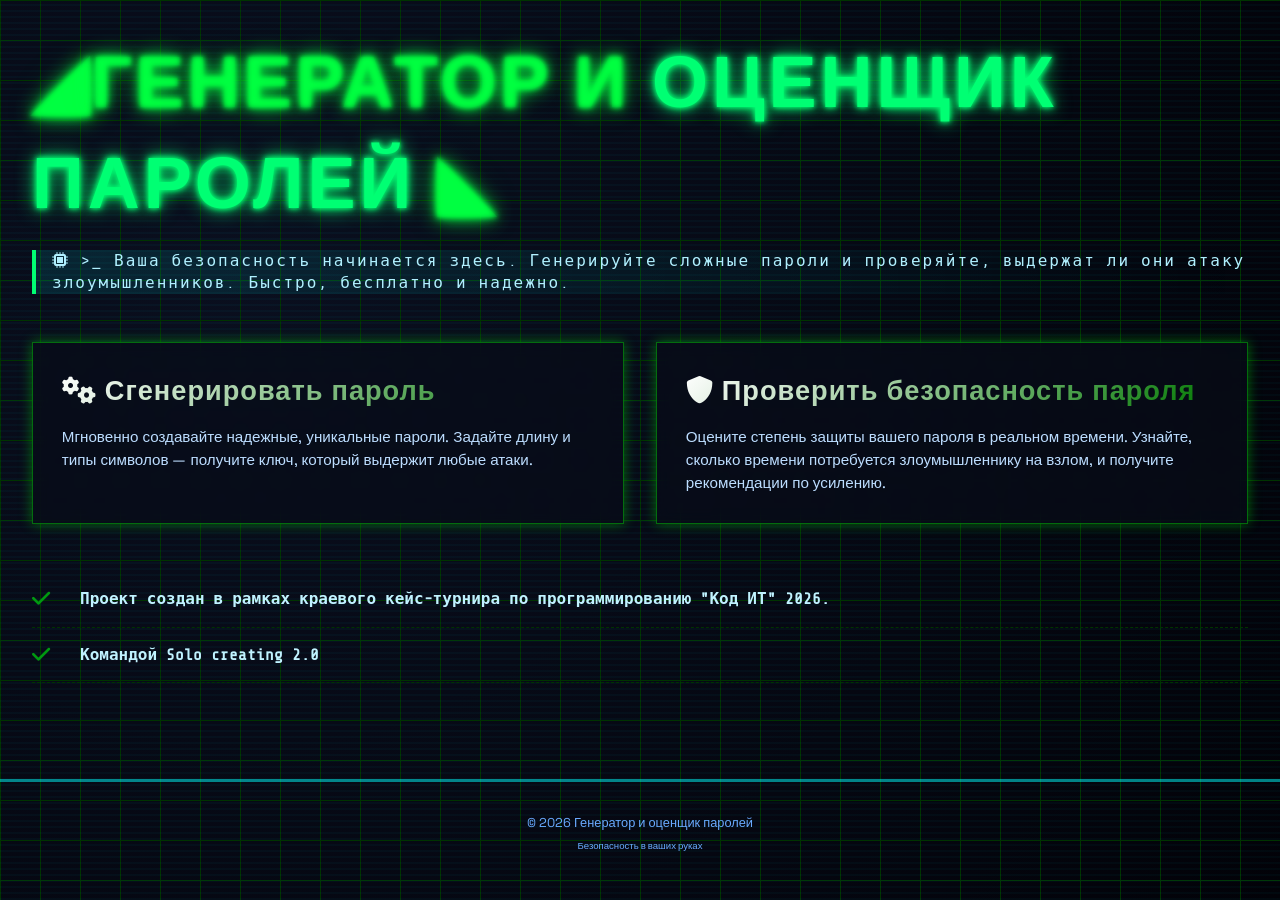
<file: index.html>
<!DOCTYPE html>
<html lang="ru">
<head>
    
    <meta charset="UTF-8">
    <meta name="viewport" content="width=device-width, initial-scale=1.0, user-scalable=yes, maximum-scale=2.0">
    <title>Генератор и оценщик паролей</title>
    <link href="https://fonts.googleapis.com/css2?family=Space+Grotesk:wght@300;400;500;600;700&family=Share+Tech+Mono&display=swap" rel="stylesheet">
    <link rel="stylesheet" href="https://cdnjs.cloudflare.com/ajax/libs/font-awesome/6.0.0-beta3/css/all.min.css">
    <link rel="stylesheet" href="style.css">
</head>
<body>

<div class="cyber-bg"></div>
<div class="grid-overlay"></div>
<div class="scan-lines"></div>
<div class="noise"></div>

<main class="container">
    <h1 class="neon-title">
        <span class="cog">◢</span>ГЕНЕРАТОР И <span class="neon-green">ОЦЕНЩИК ПАРОЛЕЙ</span> <span class="blink">◣</span>
    </h1>
    <div class="cyber-sub">
        <i class="fas fa-microchip"></i> >_ Ваша безопасность начинается здесь.
        Генерируйте сложные пароли и проверяйте, выдержат ли они атаку злоумышленников. Быстро, бесплатно и надежно.
    </div>

    <div class="card-grid">
        <div class="cyber-card">
            <a href="gnr.html">
                <h3><i class="fas fa-cogs"></i>   Сгенерировать пароль</h3>
                <p>Мгновенно создавайте надежные, уникальные пароли. Задайте длину и типы символов — получите ключ, который выдержит любые атаки.</p>
            </a>
        </div>
        <div class="cyber-card">
            <a href="safety.html">
                <h3><i class="fas fa-shield-alt"></i>   Проверить безопасность пароля</h3>
                <p>Оцените степень защиты вашего пароля в реальном времени. Узнайте, сколько времени потребуется злоумышленнику на взлом, и получите рекомендации по усилению.</p>
            </a>    
        </div>
    </div>

    <ul class="glitch-list">
        <li><i class="fas fa-check"></i> <strong>Проект создан в рамках краевого кейс-турнира по программированию "Код ИТ" 2026.</strong></li>
        <li><i class="fas fa-check"></i> <strong>Командой Solo creating 2.0</strong></li>
    </ul>
</main>

<footer class="cyber-footer">
    <div>© 2026 Генератор и оценщик паролей</div>
    <div class="footer-note">Безопасность в ваших руках</div>
</footer>

<script src="script.js"></script>
</body>
</html>
</file>
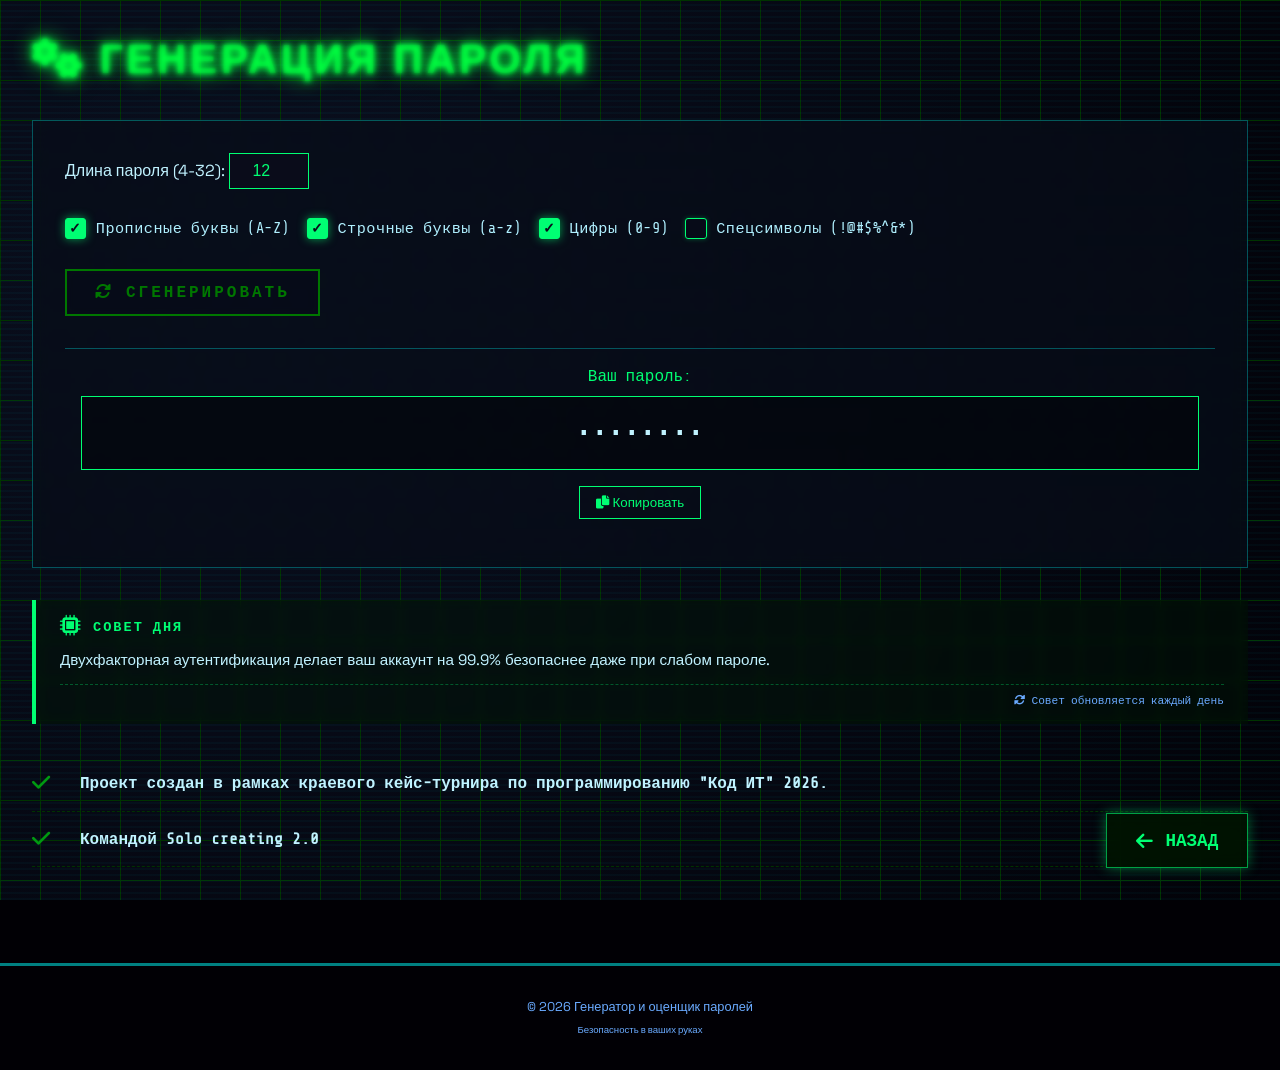
<file: gnr.html>
<!DOCTYPE html>
<html lang="ru">
<head>
    <meta charset="UTF-8">
    <meta name="viewport" content="width=device-width, initial-scale=1.0, user-scalable=yes, maximum-scale=2.0">
    <title>Генерация пароля</title>
    <link href="https://fonts.googleapis.com/css2?family=Space+Grotesk:wght@300;400;500;600;700&family=Share+Tech+Mono&display=swap" rel="stylesheet">
    <link rel="stylesheet" href="https://cdnjs.cloudflare.com/ajax/libs/font-awesome/6.0.0-beta3/css/all.min.css">
    <link rel="stylesheet" href="style.css">
</head>
<body>

<div class="cyber-bg"></div>
<div class="grid-overlay"></div>
<div class="scan-lines"></div>
<div class="noise"></div>

<main class="container">
    <h1 class="neon-title" style="font-size: 2.5rem;">
        <i class="fas fa-cogs"></i> ГЕНЕРАЦИЯ ПАРОЛЯ
    </h1>

    <div class="generator-panel">
        <div class="param-nogroup">
            <label>Длина пароля (4-32):</label>
            <input type="number" id="length" min="4" max="32" value="12">
        </div>

        <div class="param-group">
            <input type="checkbox" id="useUpper" checked>
            <label for="useUpper">Прописные буквы (A-Z)</label>
    
            <input type="checkbox" id="useLower" checked>
            <label for="useLower">Строчные буквы (a-z)</label>
    
            <input type="checkbox" id="useDigits" checked>
            <label for="useDigits">Цифры (0-9)</label>
    
            <input type="checkbox" id="useSpecial">
            <label for="useSpecial">Спецсимволы (!@#$%^&*)</label>
        </div>

        <button class="cyber-btn" id="generateBtn"><i class="fas fa-sync-alt"></i> Сгенерировать</button>

        <div class="result-area">
            <div class="result-label">Ваш пароль:</div>
            <div class="password-display" id="passwordResult">••••••••</div>
            <button class="copy-btn" id="copyBtn"><i class="fas fa-copy"></i> Копировать</button>
        </div>
    </div>
    <div class="cyber-tip" id="dailyTip">
        <div class="tip-header">
            <i class="fas fa-microchip"></i>
            <span>СОВЕТ ДНЯ</span>
        </div>
        <div class="tip-content">
            Загрузка совета...
        </div>
        <div class="tip-footer">
            <i class="fas fa-sync-alt"></i> Совет обновляется каждый день
        </div>
    </div>
    <ul class="glitch-list">
        <li><i class="fas fa-check"></i> <strong>Проект создан в рамках краевого кейс-турнира по программированию "Код ИТ" 2026.</strong></li>
        <li><i class="fas fa-check"></i> <strong>Командой Solo creating 2.0</strong></li>
    </ul>
</main>

<footer class="cyber-footer">
    <div>© 2026 Генератор и оценщик паролей</div>
    <div class="footer-note">Безопасность в ваших руках</div>
</footer>
<a href="index.html" class="back-link-fixed"><i class="fas fa-arrow-left"></i> Назад</a>

<script src="script.js"></script>
</body>
</html>
</file>
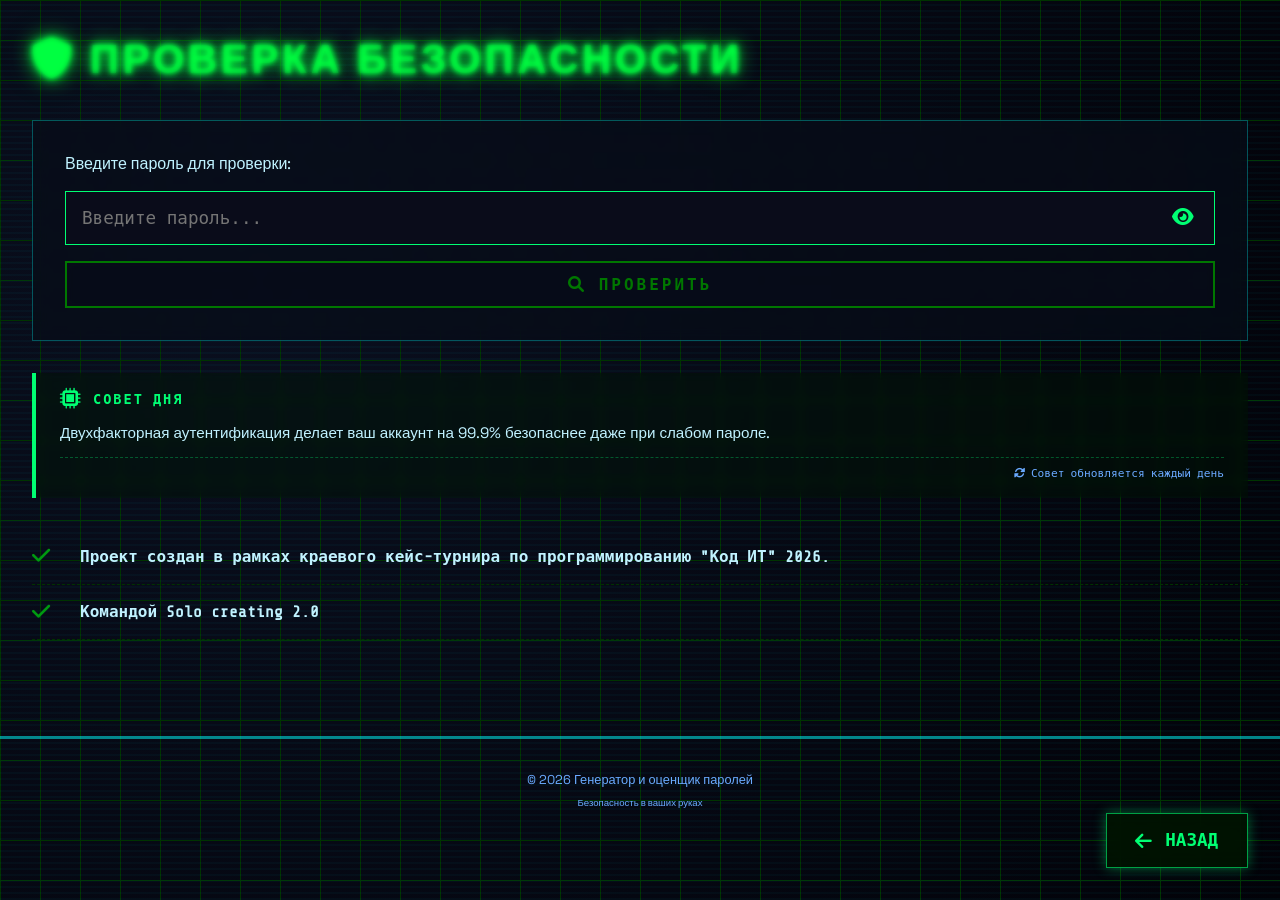
<file: safety.html>
<!DOCTYPE html>
<html lang="ru">
<head>
    <meta charset="UTF-8">
    <meta name="viewport" content="width=device-width, initial-scale=1.0, user-scalable=yes, maximum-scale=2.0">
    <title>Проверка пароля</title>
    <link href="https://fonts.googleapis.com/css2?family=Space+Grotesk:wght@300;400;500;600;700&family=Share+Tech+Mono&display=swap" rel="stylesheet">
    <link rel="stylesheet" href="https://cdnjs.cloudflare.com/ajax/libs/font-awesome/6.0.0-beta3/css/all.min.css">
    <link rel="stylesheet" href="style.css">
</head>
<body>

<div class="cyber-bg"></div>
<div class="grid-overlay"></div>
<div class="scan-lines"></div>
<div class="noise"></div>

<main class="container">
    <h1 class="neon-title" style="font-size: 2.5rem;">
        <i class="fas fa-shield-alt"></i> ПРОВЕРКА БЕЗОПАСНОСТИ
    </h1>

    <div class="checker-panel">
        <div class="input-group">
            <label>Введите пароль для проверки:</label>
            <div class="password-wrapper">
                <input type="password" id="passwordInput" placeholder="Введите пароль...">
                <button type="button" class="toggle-password" id="togglePassword">
                    <i class="fas fa-eye"></i>
                </button>
            </div>
            <button class="cyber-btn" id="checkBtn"><i class="fas fa-search"></i> Проверить</button>
        </div>

        <div class="result-panel" id="resultPanel" style="display: none;">
            <div class="strength-meter">
                <div class="strength-label">Надёжность:</div>
                <div class="progress-bar">
                    <div class="progress-fill" id="strengthFill" style="width: 0%"></div>
                </div>
                <div class="strength-text" id="strengthText"></div>
            </div>
            <div class="details" id="details"></div>
            <div class="time-info" id="timeInfo"></div>
        </div>
    </div>


    <div class="cyber-tip" id="dailyTip">
        <div class="tip-header">
            <i class="fas fa-microchip"></i>
            <span>СОВЕТ ДНЯ</span>
        </div>
        <div class="tip-content">
            Загрузка совета...
        </div>
        <div class="tip-footer">
            <i></i> Совет обновляется каждый день
        </div>
    </div>
    <ul class="glitch-list">
        <li><i class="fas fa-check"></i> <strong>Проект создан в рамках краевого кейс-турнира по программированию "Код ИТ" 2026.</strong></li>
        <li><i class="fas fa-check"></i> <strong>Командой Solo creating 2.0</strong></li>
    </ul>
</main>

<footer class="cyber-footer">
    <div>© 2026 Генератор и оценщик паролей</div>
    <div class="footer-note">Безопасность в ваших руках</div>
</footer>
<a href="index.html" class="back-link-fixed"><i class="fas fa-arrow-left"></i> Назад</a>

<script src="script.js"></script>
</body>
</html>
</file>
<file: style.css>
* {
    margin: 0;
    padding: 0;
    box-sizing: border-box;
}
body {
    background-color: #010005;
    font-family: 'Space Grotesk', sans-serif;
    color: #c0f2ff;
    line-height: 1.4;
    overflow-x: hidden;
}
.cyber-bg {
    position: fixed;
    top: 0;
    left: 0;
    width: 100%;
    height: 100%;
    z-index: -2;
    background: radial-gradient(circle at 20% 30%, #0a0f1f, #020208);
}
.grid-overlay {
    position: fixed;
    top: 0;
    left: 0;
    width: 100%;
    height: 100%;
    background-image: linear-gradient(#003300 1px, transparent 1px), linear-gradient(90deg, #003300 1px, transparent 1px);
    background-size: 40px 40px;
    z-index: -1;
    pointer-events: none;
    animation: gridMove 20s linear infinite;
}
@keyframes gridMove {
    0% { transform: translate(0, 0); }
    100% { transform: translate(40px, 40px); }
}
.scan-lines {
    position: fixed;
    top: 0;
    left: 0;
    width: 100%;
    height: 100%;
    background: repeating-linear-gradient(0deg, rgba(0, 255, 255, 0.03) 0px, rgba(0, 255, 255, 0.03) 2px, transparent 2px, transparent 6px);
    pointer-events: none;
    z-index: 0;
}
.noise {
    position: fixed;
    top: 0;
    left: 0;
    width: 100%;
    height: 100%;
    background: url('https://grainy-gradients.vercel.app/grain?seed=cyberpunk&opacity=0.08');
    pointer-events: none;
    z-index: 0;
    opacity: 0.4;
    mix-blend-mode: overlay;
}
.container {
    max-width: 1300px;
    margin: 0 auto;
    padding: 32px;
    position: relative;
    z-index: 2;
}
.neon-title {
    font-size: 72px;
    font-weight: 800;
    text-transform: uppercase;
    color: #00ff4027;
    text-shadow: 0 0 5px #00ff41, 0 0 10px #00ff41, 0 0 20px #00ff41, 0 0 40px #00ff4027;
    letter-spacing: 4px;
    animation: glitchSkew 3s infinite alternate;
}
@keyframes glitchSkew {
    0%, 95% { transform: skew(0deg); }
    96% { transform: skew(2deg); }
    97% { transform: skew(-1deg); }
    100% { transform: skew(0deg); }
}
.neon-green { color: #00ff73; text-shadow: 0 0 5px #00ff73, 0 0 10px #00ff73, 0 0 20px #01eb6a; }
.cyber-sub {
    font-family: 'Share Tech Mono', monospace;
    font-size: 16px;
    letter-spacing: 2px;
    color: #b0f0ff;
    border-left: 4px solid #00ff73;
    padding-left: 16px;
    margin: 16px 0 32px 0;
    background: linear-gradient(90deg, rgba(0,255,255,0.1), transparent);
}
.blink { animation: blink 1.2s step-start infinite; }
@keyframes blink { 0%, 100% { opacity: 1; } 50% { opacity: 0.3; } }
.card-grid {
    display: grid;
    grid-template-columns: repeat(auto-fit, minmax(300px, 1fr));
    gap: 32px;
    margin: 48px 0;
}
.cyber-card {
    background: rgba(8, 12, 25, 0.65);
    backdrop-filter: blur(8px);
    border: 1px solid rgba(0, 255, 0, 0.4);
    padding: 28.8px;
    transition: all 0.3s ease;
    position: relative;
    overflow: hidden;
    box-shadow: 0 0 12px rgba(0, 255, 0, 0.4);
}
.cyber-card::before {
    content: '';
    position: absolute;
    top: 0;
    left: -100%;
    width: 100%;
    height: 3px;
    background: linear-gradient(90deg, #007700, #009911, #007700);
    transition: 0.5s;
}
.cyber-card:hover::before { left: 0; }
.cyber-card:hover {
    transform: translateY(-5px);
    border-color: #00ff73;
    box-shadow: 0 0 20px #00ff73, 0 0 8px #007700;
}
.cyber-card h3 {
    font-size: 27.2px;
    font-weight: 600;
    letter-spacing: 1px;
    margin-bottom: 16px;
    background: linear-gradient(135deg, #fff, #007700);
    -webkit-background-clip: text;
    background-clip: text;
    color: transparent;
}
.cyber-card p { color: #bcddff; font-size: 15.2px; line-height: 1.5; }
.cyber-btn {
    background: transparent;
    border: 2px solid #007700;
    color: #007700;
    padding: 12px 28px;
    font-family: 'Share Tech Mono', monospace;
    font-size: 16px;
    font-weight: bold;
    text-transform: uppercase;
    letter-spacing: 3px;
    cursor: pointer;
    transition: 0.3s;
    backdrop-filter: blur(4px);
}
.cyber-btn:hover {
    background: #007700;
    color: #000;
    box-shadow: 0 0 15px rgba(0, 255, 65, 0.5), 0 0 30px rgba(0, 255, 65, 0.5);
    transform: scale(1.02);
}
.glitch-list {
    list-style: none;
    margin-top: 32px;
}
.glitch-list li {
    padding: 16px 0;
    border-bottom: 1px dashed #003300;
    display: flex;
    align-items: center;
    gap: 16px;
    font-family: 'Share Tech Mono', monospace;
    transition: 0.2s;
}
.glitch-list li:hover {
    background: rgba(0, 255, 255, 0.05);
    padding-left: 8px;
    border-left: 3px solid #00ff73;
}
.glitch-list i { color: #009911; font-size: 20.8px; width: 32px; }
.cyber-footer {
    margin-top: 64px;
    padding: 32px 0;
    text-align: center;
    border-top: 3px solid rgba(0, 255, 255, 0.5);
    font-size: 12.8px;
    color: #6aaaff;
}
.footer-note { font-size: 9.6px; margin-top: 8px; }
a { text-decoration: none; }

/* Панели */
.generator-panel, .checker-panel {
    background: rgba(8, 12, 25, 0.7);
    backdrop-filter: blur(8px);
    border: 1px solid rgba(0, 255, 255, 0.3);
    padding: 32px;
    margin-top: 32px;
}
.param-group { margin-bottom: 24px; }
.param-nogroup { margin-bottom: 24px; }
.param-nogroup input[type="number"], .param-group input[type="number"] {
    background: #0a0c1a;
    border: 1px solid #00ff73;
    color: #00ff73;
    padding: 8px;
    font-size: 16px;
    width: 80px;
    text-align: center;
}
.result-area {
    margin-top: 32px;
    text-align: center;
    padding: 16px;
    border-top: 1px solid rgba(0, 255, 255, 0.3);
}
.result-label {
    font-family: 'Share Tech Mono', monospace;
    color: #00ff73;
    margin-bottom: 8px;
}
.password-display {
    font-size: 28.8px;
    font-family: 'Share Tech Mono', monospace;
    background: #00000055;
    padding: 16px;
    border: 1px solid #00ff73;
    word-break: break-all;
}
.copy-btn {
    background: transparent;
    border: 1px solid #00ff73;
    color: #00ff73;
    padding: 8px 16px;
    margin-top: 16px;
    cursor: pointer;
    transition: 0.3s;
}
.copy-btn:hover { background: #00ff73; color: #000; }
.input-group { display: flex; flex-direction: column; gap: 16px; }
.input-group input {
    background: #0a0c1a;
    border: 1px solid #00ff73;
    color: #00ff73;
    padding: 16px;
    font-size: 17.6px;
    font-family: monospace;
}
.strength-meter { margin: 16px 0; }
.progress-bar {
    width: 100%;
    height: 4px;
    background: #111;
    margin: 8px 0;
}
.progress-fill { height: 4px; background: #007700; box-shadow: 0 0 5px rgba(0, 255, 65, 0.5); }
.strength-text { margin-top: 8px; font-weight: bold; }
.details {
    margin: 16px 0;
    padding: 16px;
    background: rgba(0, 0, 0, 0.3);
    border-left: 3px solid #00ff73;
}
.time-info { color: #ffaa44; font-family: monospace; }

/* Галочки */
.param-group input[type="checkbox"] {
    position: absolute;
    opacity: 0;
    width: 0;
    height: 0;
    pointer-events: none;
}
.param-group label {
    position: relative;
    display: inline-flex;
    align-items: center;
    gap: 9.6px;
    padding: 4.8px 12.8px 4.8px 0;
    cursor: pointer;
    font-family: 'Share Tech Mono', monospace;
    font-size: 15.2px;
    letter-spacing: 0.5px;
    color: #b0f0ff;
    transition: all 0.2s ease;
}
.param-group label::before {
    content: '';
    display: inline-block;
    width: 19.2px;
    height: 19.2px;
    background: rgba(8, 12, 25, 0.9);
    border: 1.5px solid #00ff73;
    border-radius: 3px;
    transition: all 0.2s ease;
    box-shadow: 0 0 5px rgba(0, 255, 115, 0.3);
}
.param-group input[type="checkbox"]:checked + label::before {
    background: #00ff73;
    border-color: #00ff73;
    box-shadow: 0 0 10px rgba(0, 255, 115, 0.6);
}
.param-group input[type="checkbox"]:checked + label::after {
    content: '✓';
    position: absolute;
    left: 4px;
    top: 50%;
    transform: translateY(-50%);
    font-size: 14.4px;
    font-weight: bold;
    color: #0a0c1a;
    pointer-events: none;
}
.param-group label:hover::before {
    border-color: #00ffaa;
    box-shadow: 0 0 8px rgba(0, 255, 170, 0.5);
    transform: scale(1.05);
}

/* Назад */
.back-link-fixed {
    position: fixed;
    bottom: 32px;
    right: 32px;
    z-index: 1000;
    display: inline-flex;
    align-items: center;
    gap: 12.8px;
    color: #00ff73;
    background: rgba(0, 20, 0, 0.85);
    backdrop-filter: blur(12px);
    padding: 14.4px 28.8px;
    font-family: 'Share Tech Mono', monospace;
    font-size: 17.6px;
    font-weight: 600;
    text-transform: uppercase;
    border: 1.5px solid rgba(0, 255, 115, 0.6);
    transition: all 0.3s ease;
    cursor: pointer;
    box-shadow: 0 0 12px rgba(0, 255, 115, 0.4);
}
.back-link-fixed:hover {
    color: #000;
    background: #00ff73;
    transform: translateX(-5px) translateY(-5px);
    box-shadow: 0 0 25px rgba(0, 255, 115, 0.8);
}
.back-link-fixed i { font-size: 19.2px; transition: transform 0.3s ease; }
.back-link-fixed:hover i { transform: translateX(-4px); }

/* Показ пароля и поле */
.password-wrapper { position: relative; width: 100%; }
.password-wrapper input { width: 100%; padding-right: 48px; }
.toggle-password {
    position: absolute;
    right: 12.8px;
    top: 50%;
    transform: translateY(-50%);
    background: transparent;
    border: none;
    color: #00ff73;
    cursor: pointer;
    font-size: 19.2px;
    padding: 8px;
}
.toggle-password:hover { color: #fff; text-shadow: 0 0 8px #00ff73; }

/* Адаптивность */
@media (max-width: 768px) {
    .container { padding: 16px; }
    .neon-title { font-size: 35.2px; text-align: center; }
    .card-grid { grid-template-columns: 1fr; gap: 19.2px; }
    .generator-panel, .checker-panel { padding: 19.2px; }
    .param-group { display: flex; flex-direction: column; gap: 8px; }
    .password-display { font-size: 17.6px; }
    .cyber-btn { width: 100%; }
    .back-link-fixed { bottom: 19.2px; right: 19.2px; padding: 11.2px 22.4px; font-size: 14.4px; }
    .param-group label::before { width: 16px; height: 16px; }
    .param-group input[type="checkbox"]:checked + label::after { left: 3.2px; font-size: 12px; }
}
@media (max-width: 480px) {
    .neon-title { font-size: 28.8px; }
    .password-display { font-size: 15.2px; }
    .back-link-fixed { bottom: 16px; right: 16px; padding: 9.6px 19.2px; font-size: 12.8px; }
}
/* ========== СОВЕТ ДНЯ ========== */
.cyber-tip {
    margin-top: 2rem;
    padding: 1rem 1.5rem;
    background: rgba(0, 20, 0, 0.4);
    border-left: 4px solid #00ff73;
    border-radius: 0;
    backdrop-filter: blur(4px);
    transition: all 0.3s ease;
    position: relative;
    overflow: hidden;
}
.cyber-tip::before {
    content: '';
    position: absolute;
    top: 0;
    left: -100%;
    width: 100%;
    height: 100%;
    background: linear-gradient(90deg, transparent, rgba(0, 255, 115, 0.1), transparent);
    transition: 0.5s;
}

.cyber-tip:hover::before {
    left: 100%;
}

.cyber-tip:hover {
    border-left-color: #00ffaa;
    box-shadow: 0 0 15px rgba(0, 255, 115, 0.2);
}

.tip-header {
    display: flex;
    align-items: center;
    gap: 0.75rem;
    margin-bottom: 0.75rem;
    font-family: 'Share Tech Mono', monospace;
}

.tip-header i {
    font-size: 1.3rem;
    color: #00ff73;
    animation: pulse 2s ease-in-out infinite;
}

@keyframes pulse {
    0%, 100% { opacity: 1; text-shadow: 0 0 2px #00ff73; }
    50% { opacity: 0.7; text-shadow: 0 0 8px #00ff73; }
}

.tip-header span {
    font-size: 0.85rem;
    font-weight: 600;
    letter-spacing: 2px;
    color: #00ff73;
    text-transform: uppercase;
}

.tip-content {
    font-family: 'Space Grotesk', sans-serif;
    font-size: 0.95rem;
    line-height: 1.5;
    color: #c0f2ff;
}

.tip-footer {
    margin-top: 0.75rem;
    font-size: 0.7rem;
    font-family: 'Share Tech Mono', monospace;
    color: #6aaaff;
    text-align: right;
    border-top: 1px dashed rgba(0, 255, 115, 0.3);
    padding-top: 0.5rem;
}

/* Адаптация */
@media (max-width: 768px) {
    .cyber-tip {
        margin-top: 1.5rem;
        padding: 0.8rem 1rem;
    }
    .tip-header i {
        font-size: 1rem;
    }
    .tip-header span {
        font-size: 0.7rem;
    }
    .tip-content {
        font-size: 0.85rem;
    }
    .tip-footer {
        font-size: 0.6rem;
    }
}
</file>
